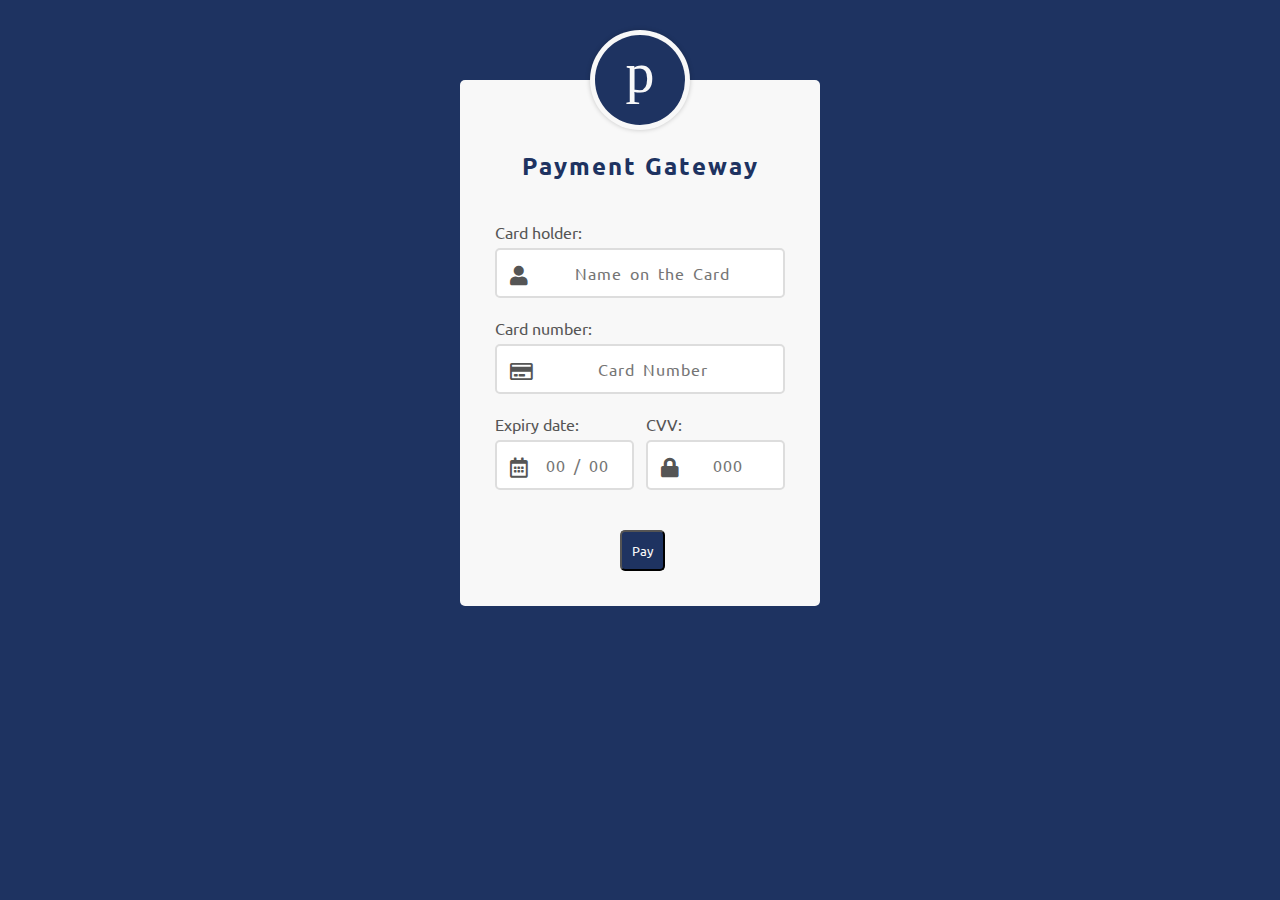
<file: payment.html>
<!DOCTYPE html>
<html lang="en">
<head>
    <meta charset="UTF-8">
    <meta name="viewport" content="width=device-width, initial-scale=1.0">
    <title>Document</title>
    <link rel="stylesheet" href="payment.css">
    <link rel="stylesheet" href="https://use.fontawesome.com/releases/v5.4.2/css/all.css">
</head>
<body>
<div class="wrapper">
  <div class="payment">
    <div class="payment-logo">
      <p>p</p>
    </div>
    
    
    <h2>Payment Gateway</h2>
    <div class="form">
      <div class="card space icon-relative">
        <label class="label">Card holder:</label>
        <input type="text" class="input" placeholder="Name on the Card">
        <i class="fas fa-user"></i>
      </div>
      <div class="card space icon-relative">
        <label class="label">Card number:</label>
        <input type="text" class="input" data-mask="0000 0000 0000 0000" placeholder="Card Number">
        <i class="far fa-credit-card"></i>
      </div>
      <div class="card-grp space">
        <div class="card-item icon-relative">
          <label class="label">Expiry date:</label>
          <input type="text" name="expiry-data" class="input"  placeholder="00 / 00">
          <i class="far fa-calendar-alt"></i>
        </div>
        <div class="card-item icon-relative">
          <label class="label">CVV:</label>
          <input type="password" class="input" data-mask="000" placeholder="000">
          <i class="fas fa-lock"></i>
        </div>
      </div>
        
      <div class="">
        <button id="myButton" class="btn" style="margin-left: 43%;">Pay</button>
      </div> 
      
    </div>
  </div>
</div>
    <script>
        // $("input[name='expiry-data']").mask("00 / 00");
      
        const button = document.querySelector('#myButton');
        button.addEventListener('click', handleButtonClick);
        function handleButtonClick() {
  alert("Booking Confirmed");
  window.location.href = "header2.html";
}
    </script>
</body>
</html>
</file>
<file: payment.css>
@import url('https://fonts.googleapis.com/css?family=Baloo+Bhaijaan|Ubuntu');

*{
  margin: 0;
  padding: 0;
  box-sizing: border-box;
  font-family: 'Ubuntu', sans-serif;
}

body{
  background: #1e3361;
  margin: 0 10px;
}

.payment{
  background: #f8f8f8;
  max-width: 360px;
  margin: 80px auto;
  height: auto;
  padding: 35px;
  padding-top: 70px;
  border-radius: 5px;
  position: relative;
}

.payment h2{
  text-align: center;
  letter-spacing: 2px;
  margin-bottom: 40px;
  color: #1e3361;
}

.form .label{
  display: block;
  color: #555555;
  margin-bottom: 6px;
}

.input{
  padding: 13px 0px 13px 25px;
  width: 100%;
  text-align: center;
  border: 2px solid #dddddd;
  border-radius: 5px;
  letter-spacing: 1px;
  word-spacing: 3px;
  outline: none;
  font-size: 16px;
  color: #555555;
}

.card-grp{
  display: flex;
  justify-content: space-between;
}

.card-item{
  width: 48%;
}

.space{
  margin-bottom: 20px;
}

.icon-relative{
  position: relative;
}

.icon-relative .fas,
.icon-relative .far{
  position: absolute;
  bottom: 12px;
  left: 15px;
  font-size: 20px;
  color: #555555;
}

.btn{
  margin-top: 20px;
  background: #1e3361;
  padding: 10px;
  text-align: center;
  color: #f8f8f8;
  border-radius: 5px;
  cursor: pointer;
  
}


.payment-logo{
  position: absolute;
  top: -50px;
  left: 50%;
  transform: translateX(-50%);
  width: 100px;
  height: 100px;
  background: #f8f8f8;
  border-radius: 50%;
  box-shadow: 0 0 5px rgba(0,0,0,0.2);
  text-align: center;
  line-height: 85px;
}

.payment-logo:before{
  content: "";
  position: absolute;
  top: 5px;
  left: 5px;
  width: 90px;
  height: 90px;
  background: #1e3361;
  border-radius: 50%;
}

.payment-logo p{
  position: relative;
  color: #f8f8f8;
  font-family: 'Baloo Bhaijaan', cursive;
  font-size: 58px;
}


@media screen and (max-width: 420px){
  .card-grp{
    flex-direction: column;
  }
  .card-item{
    width: 100%;
    margin-bottom: 20px;
  }
  .btn{
    margin-top: 20px;
  }
}
</file>
